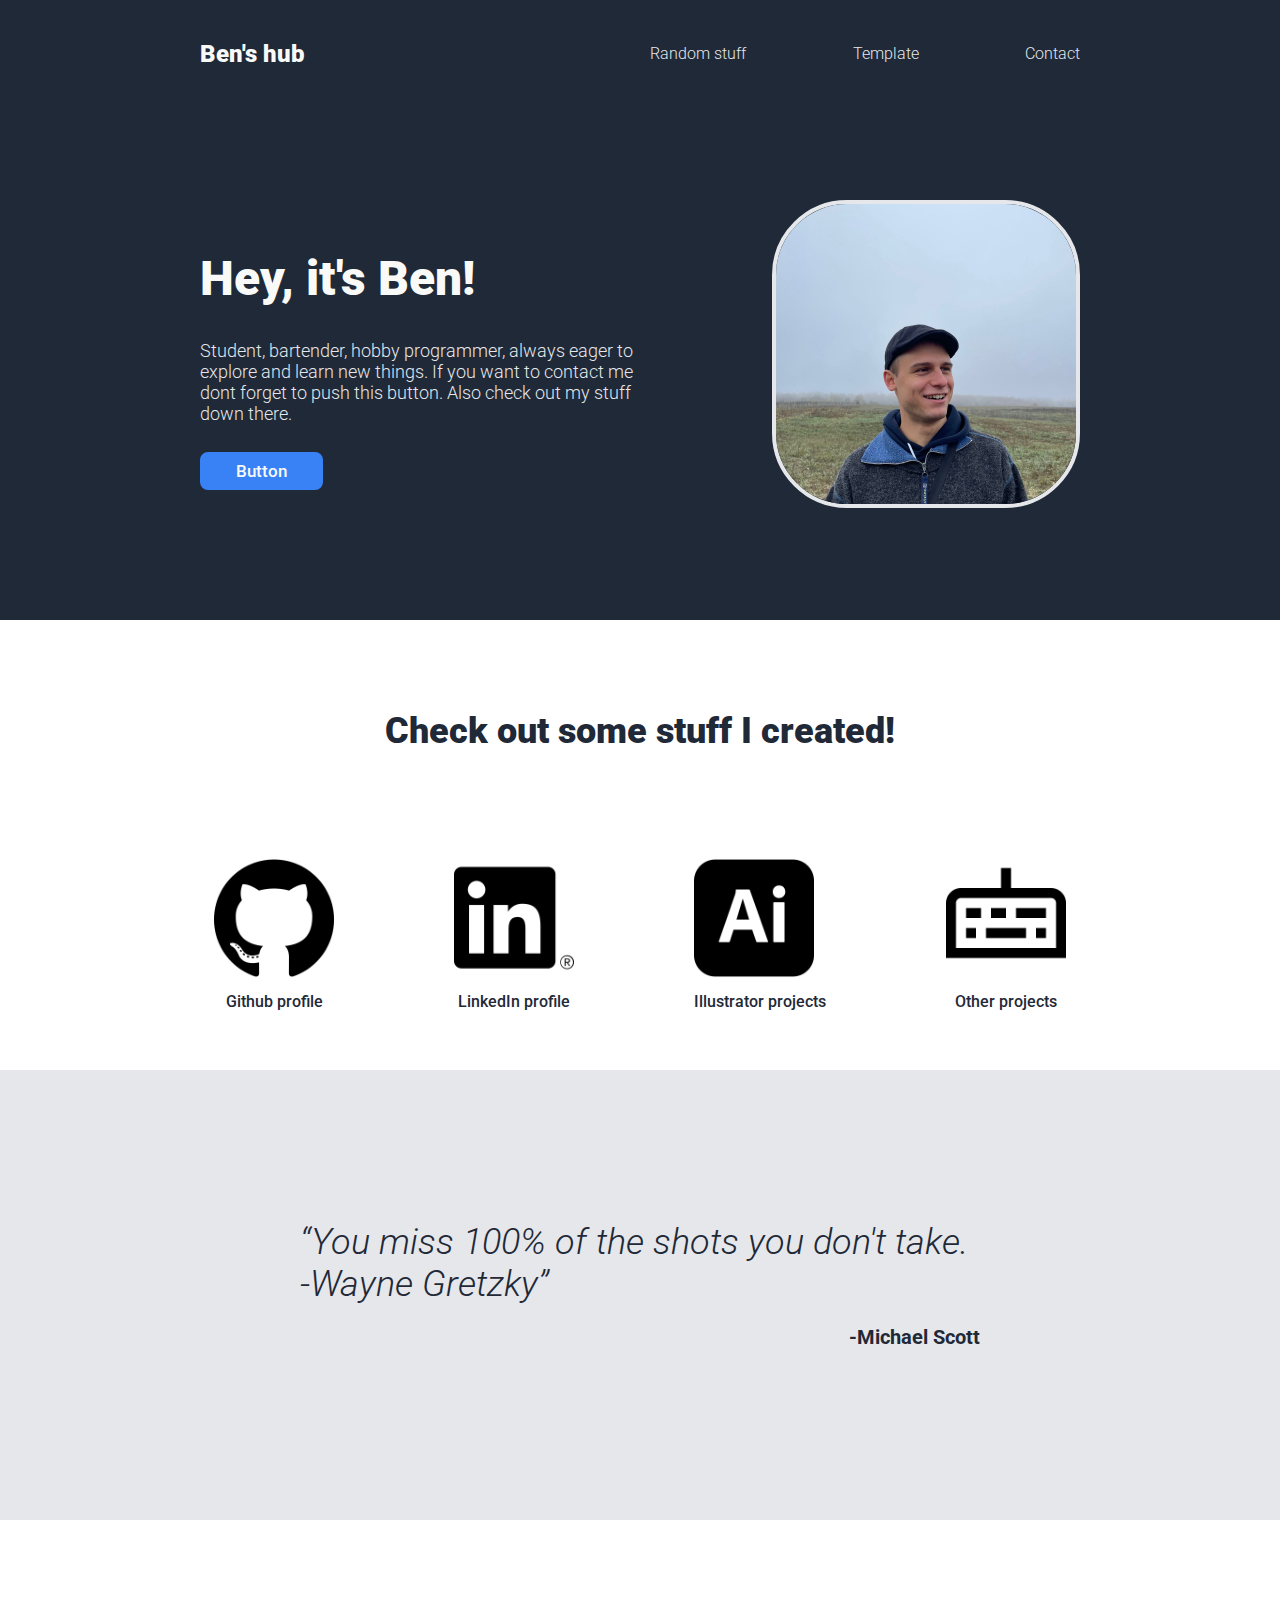
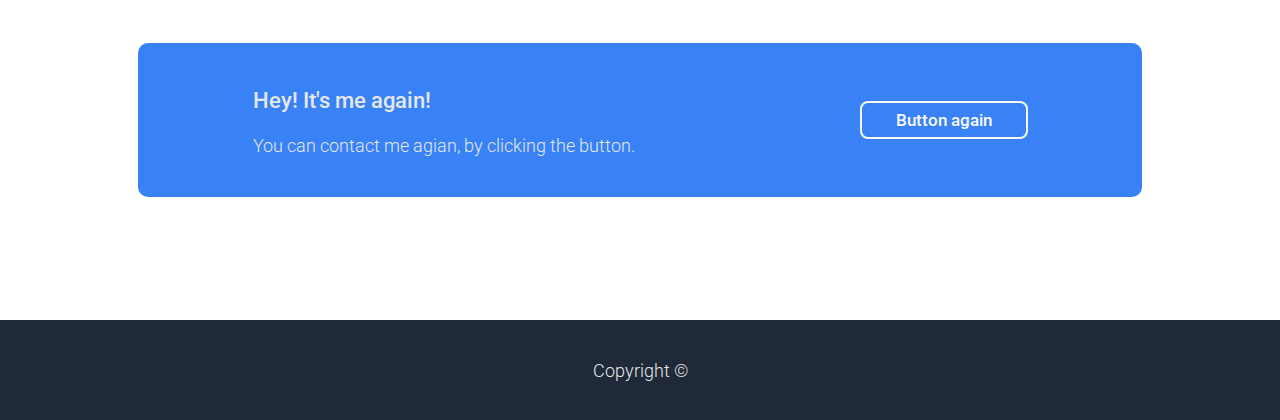
<file: index.html>
<!DOCTYPE html>
<html lang="en">
  <head>
    <meta charset="UTF-8">
    <meta http-equiv="X-UA-Compatible" content="IE=edge">
    <meta name="viewport" content="width=device-width, initial-scale=1.0">
    <link rel="preconnect" href="https://fonts.googleapis.com">
    <link rel="preconnect" href="https://fonts.gstatic.com" crossorigin>
    <link rel="preconnect" href="https://fonts.googleapis.com">
    <link rel="preconnect" href="https://fonts.gstatic.com" crossorigin>
    <link
      href="https://fonts.googleapis.com/css2?family=Roboto:ital,wght@0,100;0,300;0,400;0,500;0,700;0,900;1,100;1,300;1,400;1,500;1,700;1,900&display=swap"
      rel="stylesheet"
  >
    <link rel="stylesheet" href="./style.css">
    <title>Ben's hub</title>
  </head>
  <body>
    <main id="header-section">
      <header>
        <a href="./index.html" id="header-name"><h2>Ben's hub</h2></a>
        <div id="header-link-box">
          <a
            class="header-link"
            href="https://theuselessweb.com/"
            target="_blank"
            >Random stuff</a
          >

          <a
            class="header-link"
            href="https://bennyikos.github.io/website_template/"
            target="_blank"
            >Template</a
          >

          <a class="header-link" href="./pages/contact.html">Contact</a>
        </div>
      </header>

      <div id="header-bottom">
        <div>
          <h1>Hey, it's Ben!</h1>

          <p id="header-subtext">
            Student, bartender, hobby programmer, always eager to explore and
            learn new things. If you want to contact me dont forget to push this
            button. Also check out my stuff down there.
          </p>

          <a href="./pages/contact.html"
            ><button id="header-button">Button</button></a
          >
        </div>

        <img src="./images/image_me.png" id="header-image">
      </div>
    </main>

    <div id="image-section">
      <h3>Check out some stuff I created!</h3>

      <div id="image-row">
        <figure>
          <a href="https://github.com/BenNyikos" target="_blank"
            ><img
              src="./icons/github.png"
              alt="Github Icon"
              class="image-icons"
        ></a>
          <figcaption class="image-subtext">Github profile</figcaption>
        </figure>

        <figure>
          <a href="https://www.linkedin.com/in/bnyikos/" target="_blank"
            ><img
              src="./icons/linkedin.png"
              alt="LinkedIn Icon"
              class="image-icons"
        ></a>
          <figcaption class="image-subtext">LinkedIn profile</figcaption>
        </figure>

        <figure>
          <a href="#">
            <img
              src="./icons/illustrator.png"
              alt="Illustrator Icon"
              class="image-icons"
          ></a>
          <figcaption class="image-subtext">Illustrator projects</figcaption>
        </figure>

        <figure>
          <a href="#">
            <img
              src="./icons/keyboard.png"
              alt="Keyboard Icon"
              class="image-icons"
          ></a>
          <figcaption class="image-subtext">Other projects</figcaption>
        </figure>
      </div>
    </div>

    <div id="quote-section">
      <section id="quote-box">
        <cite id="quote">
          “You miss 100% of the shots you don't take. -Wayne Gretzky”
        </cite>

        <p id="quotee">-Michael Scott</p>
      </section>
    </div>

    <div id="call-to-action-section">
      <section id="call-to-action-box">
        <div>
          <p>Hey! It's me again!</p>

          <p id="call-to-action-subtext">
            You can contact me agian, by clicking the button.
          </p>
        </div>

        <a href="./pages/contact.html"
          ><button id="call-to-action-button">Button again</button></a
        >
      </section>
    </div>
    <footer>Copyright &#169;</footer>
  </body>
</html>
</file>
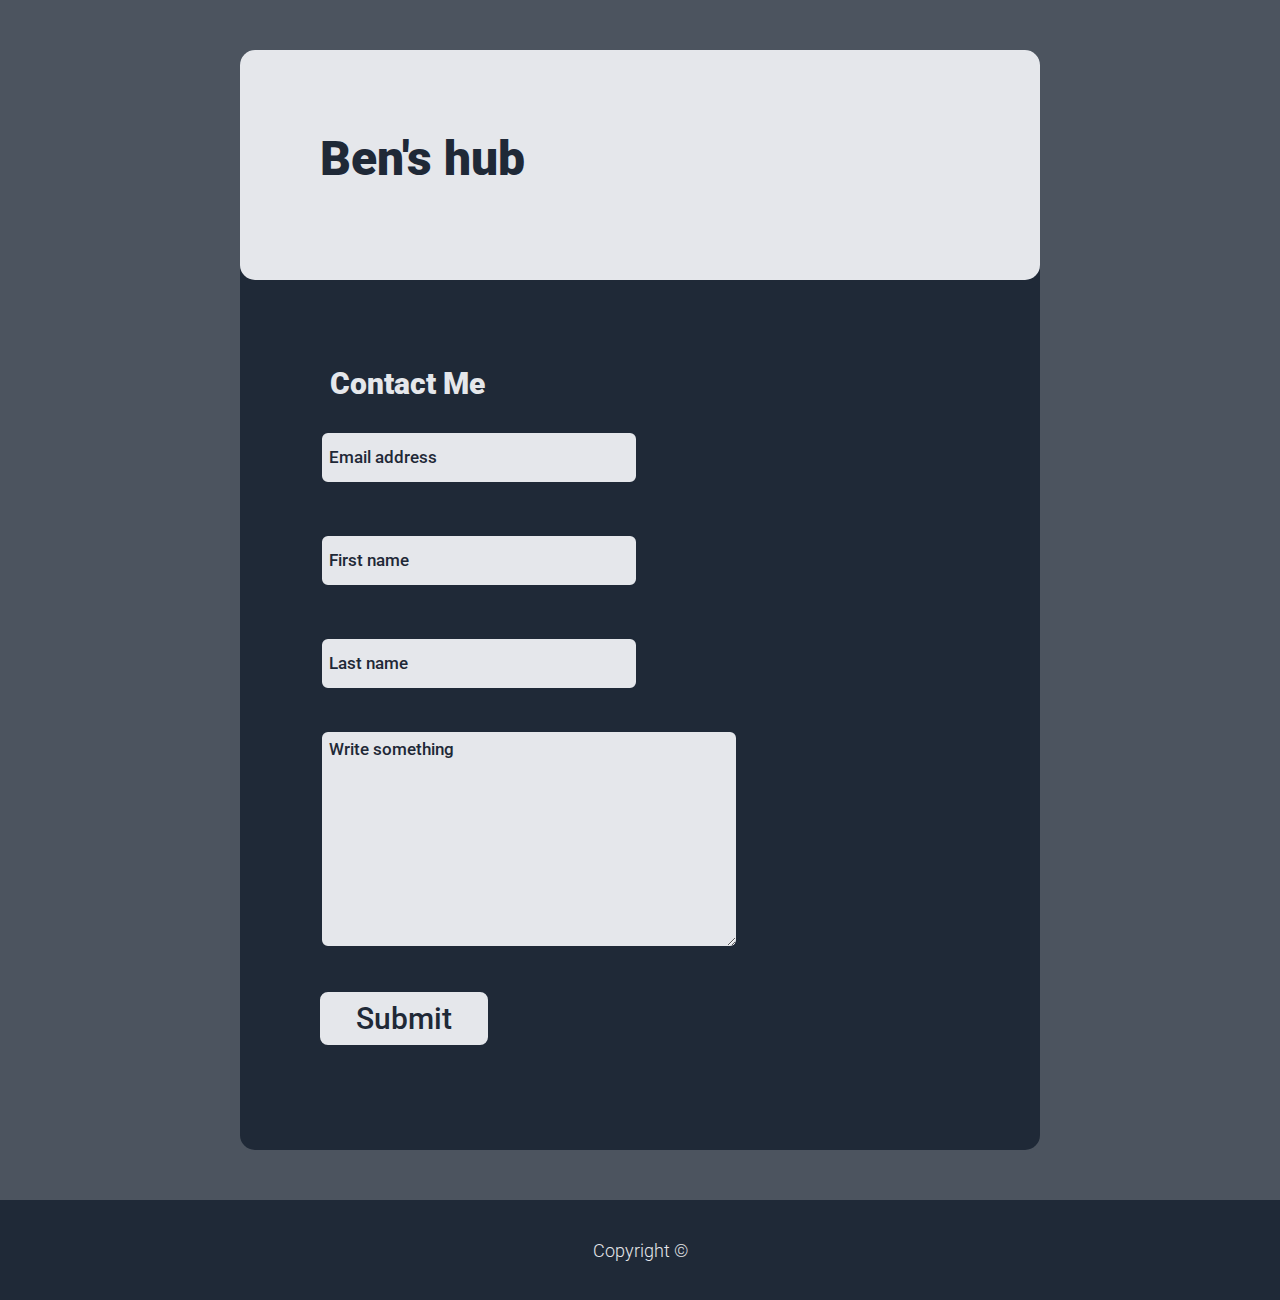
<file: pages/contact.html>
<!DOCTYPE html>
<html lang="en">
  <head>
    <meta charset="UTF-8">
    <meta http-equiv="X-UA-Compatible" content="IE=edge">
    <meta name="viewport" content="width=device-width, initial-scale=1.0">
    <link
      href="https://fonts.googleapis.com/css2?family=Roboto:ital,wght@0,100;0,300;0,400;0,500;0,700;0,900;1,100;1,300;1,400;1,500;1,700;1,900&display=swap"
      rel="stylesheet"
   >
    <link rel="stylesheet" href="../style.css">
    <title>Ben's - Contact</title>
  </head>
  <body>
    <div id="contact-main">
      <div id="contact-box">
        <a href="../index.html"><h2 id="contact-name">Ben's hub</h2></a>
        <div id="contact-input-box">
          <label id="contact-call-for-action">Contact Me</label>
          <form action="../index.html">
            <input
              type="email"
              class="contact-input"
              placeholder="Email address"
           ><br>

            <input
              type="text"
              class="contact-input"
              placeholder="First name"
           ><br>

            <input
              type="text"
              class="contact-input"
              placeholder="Last name"
           ><br>

            <textarea
              id="contact-input-text"
              placeholder="Write something"
            ></textarea
            ><br>

            <input id="contact-submit" type="submit" value="Submit">
          </form>
        </div>
      </div>
    </div>

    <footer>Copyright &#169;</footer>
  </body>
</html>
</file>
<file: style.css>
* {
  font-family: "Roboto", sans-serif;
  font-weight: 500;
}

body {
  margin: 0;
}
h1,
h2 {
  color: #f9faf8;
  font-size: 24px;
  font-weight: 900;
}
header {
  display: flex;
}
h1 {
  font-size: 48px;
  max-width: 350px;
}
footer {
  background-color: #1f2937;
  color: #e5e7eb;
  font-size: 18px;
  font-weight: 300;
  height: 100px;
  display: flex;
  align-items: center;
  justify-content: center;
}
a {
  font-weight: 300;
  color: #e5e7eb;
  text-decoration: none;
}

/*INDEX PAGE*/
#header-section {
  background-color: #1f2937;
  color: #e5e7eb;
  height: 600px;
  padding-top: 20px;
  padding-left: 200px;
  padding-right: 200px;
  display: flex;
  flex-direction: column;
  justify-content: space-between;
}
#header-name {
  flex: 1;
}
#header-link-box {
  display: flex;
  justify-content: space-between;
  width: 430px;
  align-items: center;
}
#header-bottom {
  display: flex;
  align-items: center;
  flex: 1;
  justify-content: space-between;
}
#header-subtext {
  font-size: 18px;
  font-weight: 300;
  max-width: 450px;
  padding-bottom: 10px;
}
#header-button,
#contact-submit {
  color: #f9faf8;
  font-size: 17px;
  font-weight: 500;
  background-color: #3882f6;
  border: solid 2px #3882f6;
  border-radius: 8px;
  padding: 7px;
  padding-left: 34px;
  padding-right: 34px;
  cursor: pointer;
}
#header-image {
  height: 300px;
  width: 300px;
  object-fit: cover;
  border: 4px #e5e7eb solid;
  border-radius: 75px;
}

#image-section {
  height: 450px;
  display: flex;
  flex-direction: column;
  justify-content: space-between;
}
h3 {
  color: #1f2937;
  font-size: 36px;
  font-weight: 900;
  display: flex;
  height: 150px;
  align-items: center;
  justify-content: center;
}
#image-row {
  display: flex;
  justify-content: center;
  align-items: top;
  flex: 1;
}
.image-icons {
  width: 120px;
  height: 120px;
  padding-left: 20px;
  padding-right: 20px;
}
.image-subtext {
  text-align: center;
  color: #1f2937;
  max-width: 150px;
  padding-top: 10px;
  padding-left: 20px;
  padding-right: 20px;
}

#quote-section {
  background-color: #e5e7eb;
  color: #1f2937;
  height: 450px;
  display: flex;
  flex-direction: column;
  align-items: center;
  justify-content: center;
}
#quote-box {
  max-width: 680px;
}
#quote {
  font-size: 36px;
  font-weight: 300;
  font-style: italic;
}
#quotee {
  font-size: 20px;
  font-weight: 700;
  width: 100%;
  text-align: right;
}

#call-to-action-section {
  height: 400px;
  display: flex;
  align-items: center;
  justify-content: space-around;
}
#call-to-action-box {
  background-color: #3882f6;
  color: #e5e7eb;
  width: 1000px;
  height: 150px;
  font-size: 22px;
  font-weight: 900;
  border-radius: 10px;
  border: 2px solid #3882f6;
  display: flex;
  justify-content: space-around;
  align-items: center;
}
#call-to-action-subtext {
  font-size: 18px;
  font-weight: 300;
}
#call-to-action-button {
  background-color: #3882f6;
  color: #f9faf8;
  font-size: 17px;
  font-weight: 500;
  border: solid 2px #f9faf8;
  border-radius: 8px;
  padding: 7px;
  padding-left: 34px;
  padding-right: 34px;
  cursor: pointer;
}

/*CONTACT PAGE*/

input,
select,
textarea {
  color: #e5e7eb;
}
textarea:focus,
input:focus {
  color: #1f2937;
}
::placeholder {
  color: #1f2937;
}

#contact-main {
  height: 1200px;
  width: 100%;
  display: flex;
  justify-content: center;
  align-items: center;
  background-color: rgba(31, 41, 55, 0.8);
}
#contact-box {
  height: 1100px;
  width: 800px;
  background-color: #1f2937;
  display: flex;
  flex-direction: column;
  border-radius: 15px;
}
#contact-name {
  margin: 0px;
  font-size: 48px;
  color: #1f2937;
  background-color: #e5e7eb;
  height: 70px;
  padding: 80px;
  border-radius: 15px;
}
#contact-input-box {
  height: 100%;
  display: flex;
  flex-direction: column;
  justify-content: center;
  padding: 60px;
}
.contact-input {
  width: 300px;
  height: 35px;
  background-color: #e5e7eb;
  border: solid 2px #1f2937;
  border-radius: 8px;
  padding: 7px;
  color: #1f2937;
  font-size: 17px;
  font-weight: 500;
  margin: 20px;
  margin-top: 30px;
}
#contact-input-text {
  font-size: 17px;
  font-weight: 500;
  background-color: #e5e7eb;
  border: solid 2px #1f2937;
  border-radius: 8px;
  padding: 7px;
  margin: 20px;
  height: 200px;
  width: 400px;
}
#contact-submit {
  margin: 20px;
  font-size: 30px;
  background-color: #e5e7eb;
  border-color: #e5e7eb;
  color: #1f2937;
}
#contact-call-for-action {
  color: #e5e7eb;
  font-size: 30px;
  margin-left: 30px;
  font-weight: 900;
}
</file>
